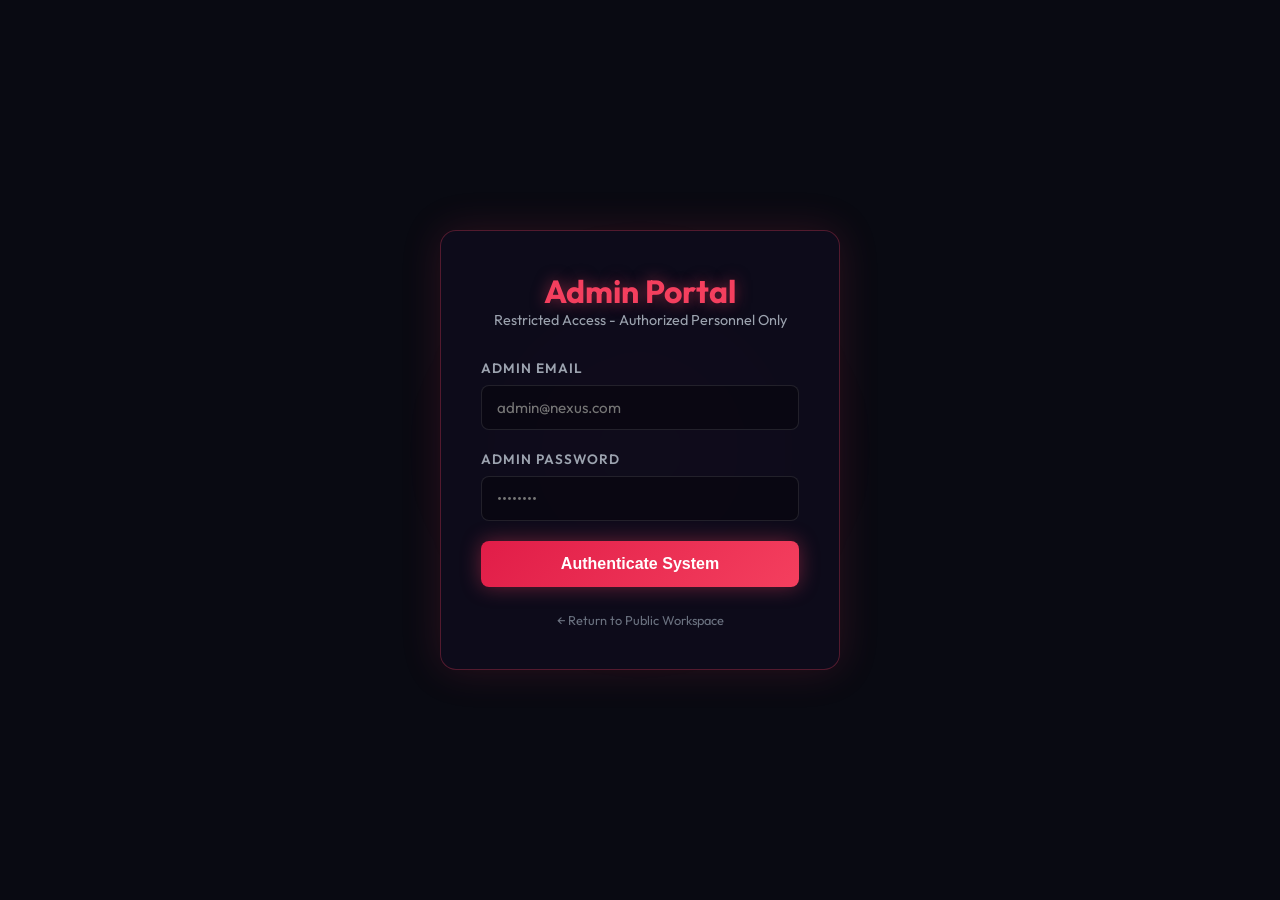
<file: backend/src/main/resources/static/admin-login.html>
<!DOCTYPE html>
<html lang="en">
<head>
  <meta charset="UTF-8">
  <meta name="viewport" content="width=device-width, initial-scale=1.0">
  <title>Nexus - Admin Security Portal</title>
  
  <link rel="preconnect" href="https://fonts.googleapis.com">
  <link rel="preconnect" href="https://fonts.gstatic.com" crossorigin>
  <link href="https://fonts.googleapis.com/css2?family=Outfit:wght@300;400;600;800&display=swap" rel="stylesheet">
  <link rel="stylesheet" href="index.css">
  
  <style>
    body {
      background: #090a12;
      display: flex;
      justify-content: center;
      align-items: center;
      height: 100vh;
      margin: 0;
      overflow: hidden;
    }
    .admin-login-card {
      width: 100%;
      max-width: 400px;
      padding: 40px;
      border-radius: 16px;
      text-align: center;
      background: rgba(15, 12, 29, 0.85);
      border: 1px solid rgba(244, 63, 94, 0.3);
      box-shadow: 0 0 40px rgba(244, 63, 94, 0.15);
      position: relative;
      z-index: 10;
    }
    .admin-login-card h2 {
      margin-top: 0;
      color: #f43f5e;
      font-size: 2rem;
      text-shadow: 0 0 15px rgba(244, 63, 94, 0.5);
    }
    .admin-login-card p {
      color: var(--text-secondary);
      font-size: 0.9rem;
      margin-bottom: 30px;
    }
    .form-group {
      text-align: left;
      margin-bottom: 20px;
    }
    .form-group label {
      display: block;
      margin-bottom: 8px;
      color: var(--text-secondary);
      font-size: 0.85rem;
      font-weight: 600;
      text-transform: uppercase;
      letter-spacing: 1px;
    }
    .form-group input {
      width: 100%;
      padding: 12px 15px;
      background: rgba(0, 0, 0, 0.3);
      border: 1px solid rgba(255, 255, 255, 0.1);
      border-radius: 8px;
      color: white;
      font-family: inherit;
      outline: none;
      transition: all 0.3s;
    }
    .form-group input:focus {
      border-color: #f43f5e;
      box-shadow: 0 0 10px rgba(244, 63, 94, 0.2);
    }
    .btn-admin {
      background: linear-gradient(135deg, #e11d48, #f43f5e);
      color: white;
      border: none;
      padding: 14px;
      width: 100%;
      border-radius: 8px;
      font-weight: 800;
      font-size: 1rem;
      cursor: pointer;
      box-shadow: 0 0 20px rgba(244, 63, 94, 0.4);
      transition: transform 0.2s, box-shadow 0.2s;
    }
    .btn-admin:hover {
      transform: translateY(-2px);
      box-shadow: 0 0 30px rgba(244, 63, 94, 0.6);
    }
    .error-msg {
      color: #f43f5e;
      background: rgba(244, 63, 94, 0.1);
      border: 1px solid rgba(244, 63, 94, 0.3);
      padding: 10px;
      border-radius: 6px;
      margin-bottom: 20px;
      font-size: 0.85rem;
      display: none;
    }
    .back-link {
      display: inline-block;
      margin-top: 25px;
      color: var(--text-muted);
      text-decoration: none;
      font-size: 0.8rem;
      transition: color 0.2s;
    }
    .back-link:hover {
      color: white;
    }
    
    /* Background effects */
    .bg-circle {
      position: absolute;
      width: 400px;
      height: 400px;
      background: radial-gradient(circle, rgba(244,63,94,0.1) 0%, transparent 70%);
      filter: blur(40px);
      z-index: 1;
    }
  </style>
</head>
<body>
  <div class="bg-circle"></div>

  <div class="admin-login-card glass">
    <h2>Admin Portal</h2>
    <p>Restricted Access - Authorized Personnel Only</p>
    
    <div id="error-box" class="error-msg"></div>

    <form id="admin-login-form">
      <div class="form-group">
        <label>Admin Email</label>
        <input type="email" id="email" required placeholder="admin@nexus.com">
      </div>
      <div class="form-group">
        <label>Admin Password</label>
        <input type="password" id="password" required placeholder="••••••••">
      </div>
      <button type="submit" class="btn-admin">Authenticate System</button>
    </form>
    
    <a href="index.html" class="back-link">← Return to Public Workspace</a>
  </div>

  <script type="module" src="js/components/admin-auth.js"></script>
</body>
</html>
</file>
<file: backend/src/main/resources/static/index.css>
/* Global Styles & Premium Aesthetic Theme - Nexus Full-Stack */

:root {
  --font-main: 'Outfit', -apple-system, BlinkMacSystemFont, 'Segoe UI', Roboto, sans-serif;
  --font-mono: 'JetBrains Mono', monospace;

  /* Premium Dark Theme Color Palette */
  --bg-deep: #06070a;
  --bg-surface: #0c0e14;
  --bg-card: rgba(15, 18, 28, 0.7);
  --bg-card-hover: rgba(25, 30, 48, 0.8);
  --border-light: rgba(255, 255, 255, 0.07);
  --border-glow: rgba(139, 92, 246, 0.15);

  --color-primary: #8b5cf6; /* Neon Violet */
  --color-primary-glow: rgba(139, 92, 246, 0.4);
  --color-secondary: #06b6d4; /* Neon Cyan */
  --color-secondary-glow: rgba(6, 182, 212, 0.4);
  --color-accent: #f43f5e; /* Rose */
  --color-success: #10b981; /* Emerald Green */
  --color-warning: #f59e0b; /* Amber */

  --text-primary: #f3f4f6;
  --text-secondary: #9ca3af;
  --text-muted: #6b7280;

  --transition-fast: 0.2s cubic-bezier(0.4, 0, 0.2, 1);
  --transition-smooth: 0.4s cubic-bezier(0.4, 0, 0.2, 1);
  --transition-elastic: 0.5s cubic-bezier(0.175, 0.885, 0.32, 1.275);
}

/* Reset & Base Elements */
* {
  margin: 0;
  padding: 0;
  box-sizing: border-box;
  scrollbar-width: thin;
  scrollbar-color: rgba(255, 255, 255, 0.1) transparent;
}

body {
  font-family: var(--font-main);
  background-color: var(--bg-deep);
  color: var(--text-primary);
  min-height: 100vh;
  overflow-x: hidden;
  position: relative;
}

/* Custom Scrollbar */
::-webkit-scrollbar {
  width: 6px;
  height: 6px;
}
::-webkit-scrollbar-track {
  background: transparent;
}
::-webkit-scrollbar-thumb {
  background: rgba(255, 255, 255, 0.15);
  border-radius: 99px;
}
::-webkit-scrollbar-thumb:hover {
  background: var(--color-primary);
}

/* Background Ambient Glows */
.bg-glow {
  position: fixed;
  border-radius: 50%;
  filter: blur(120px);
  z-index: -1;
  pointer-events: none;
  opacity: 0.4;
  mix-blend-mode: screen;
}
.bg-glow-1 {
  width: 500px;
  height: 500px;
  background: radial-gradient(circle, var(--color-primary-glow) 0%, transparent 70%);
  top: -100px;
  right: -50px;
}
.bg-glow-2 {
  width: 600px;
  height: 600px;
  background: radial-gradient(circle, var(--color-secondary-glow) 0%, transparent 70%);
  bottom: -150px;
  left: -100px;
}
.bg-glow-3 {
  width: 400px;
  height: 400px;
  background: radial-gradient(circle, rgba(244, 63, 94, 0.15) 0%, transparent 70%);
  top: 40%;
  left: 35%;
}

/* Glassmorphism Styles */
.glass {
  background: linear-gradient(135deg, rgba(15, 18, 28, 0.75), rgba(25, 20, 42, 0.55));
  backdrop-filter: blur(20px);
  -webkit-backdrop-filter: blur(20px);
  border: 1px solid rgba(255, 255, 255, 0.09);
  box-shadow: 0 8px 32px 0 rgba(0, 0, 0, 0.3);
}

.glass-panel {
  background: linear-gradient(135deg, rgba(10, 12, 20, 0.88), rgba(20, 15, 32, 0.78));
  backdrop-filter: blur(28px);
  -webkit-backdrop-filter: blur(28px);
  border: 1px solid rgba(255, 255, 255, 0.12);
  box-shadow: 0 25px 60px rgba(0, 0, 0, 0.5), inset 0 1px 0 rgba(255, 255, 255, 0.1);
}

.border-glow {
  box-shadow: 0 0 22px rgba(139, 92, 246, 0.06);
  border: 1px solid var(--border-glow);
}

.border-glow:hover {
  box-shadow: 0 0 35px rgba(139, 92, 246, 0.2), 0 0 15px rgba(6, 182, 212, 0.1);
  border-color: rgba(139, 92, 246, 0.4);
  transform: translateY(-2px);
}

/* Utility Helpers */
.hidden { display: none !important; }
.disabled { opacity: 0.5; pointer-events: none; }
.btn-block { display: block; width: 100%; }

/* App Container Layout */
.app-container {
  display: flex;
  flex-direction: column;
  min-height: 100vh;
}

.app-header {
  height: 70px;
  padding: 0 2rem;
  display: flex;
  align-items: center;
  justify-content: space-between;
  position: sticky;
  top: 0;
  z-index: 100;
  border-bottom: 1px solid var(--border-light);
}

.header-logo {
  display: flex;
  align-items: center;
  gap: 0.5rem;
}

.logo-icon {
  font-size: 1.5rem;
  background: linear-gradient(135deg, var(--color-primary), var(--color-secondary));
  -webkit-background-clip: text;
  -webkit-text-fill-color: transparent;
  animation: logo-rotate 10s linear infinite;
}

@keyframes logo-rotate {
  0% { transform: rotate(0deg); }
  100% { transform: rotate(360deg); }
}

.header-logo h1 {
  font-size: 1.4rem;
  font-weight: 800;
  letter-spacing: -0.5px;
  background: linear-gradient(to right, #ffffff, #c084fc);
  -webkit-background-clip: text;
  -webkit-text-fill-color: transparent;
}

.badge {
  font-size: 0.7rem;
  padding: 0.15rem 0.5rem;
  border-radius: 99px;
  font-weight: 600;
  text-transform: uppercase;
}

.badge-beta {
  background: rgba(6, 182, 212, 0.15);
  color: var(--color-secondary);
  border: 1px solid rgba(6, 182, 212, 0.3);
}

/* Header User Panel */
.header-user-panel {
  display: flex;
  align-items: center;
  gap: 1rem;
}

.user-stats-pill {
  display: flex;
  align-items: center;
  gap: 0.3rem;
  background: rgba(255, 255, 255, 0.05);
  padding: 0.35rem 0.75rem;
  border-radius: 99px;
  border: 1px solid var(--border-light);
  font-size: 0.85rem;
}

.xp-label { color: var(--text-secondary); font-weight: 500; }
.xp-val { color: var(--color-secondary); font-weight: 700; }
.level-badge {
  background: var(--color-primary);
  color: #fff;
  padding: 0.05rem 0.4rem;
  border-radius: 4px;
  font-size: 0.7rem;
  font-weight: 700;
  margin-left: 0.3rem;
}

.user-avatar-small {
  width: 32px;
  height: 32px;
  border-radius: 50%;
  background: rgba(255, 255, 255, 0.07);
  display: flex;
  align-items: center;
  justify-content: center;
  font-size: 1.1rem;
  border: 1px solid rgba(255, 255, 255, 0.2);
}

.user-info-text {
  display: flex;
  flex-direction: column;
  line-height: 1.2;
}

.user-name { font-weight: 600; font-size: 0.9rem; }
.user-status { font-size: 0.75rem; color: var(--text-secondary); }

/* Buttons */
.btn {
  font-family: var(--font-main);
  font-weight: 600;
  font-size: 0.9rem;
  padding: 0.6rem 1.2rem;
  border-radius: 8px;
  border: none;
  cursor: pointer;
  display: inline-flex;
  align-items: center;
  justify-content: center;
  gap: 0.5rem;
  transition: all var(--transition-fast);
}

.btn-primary {
  background: linear-gradient(135deg, var(--color-primary), #7c3aed);
  color: #ffffff;
  box-shadow: 0 4px 15px rgba(139, 92, 246, 0.3);
}

.btn-primary:hover {
  transform: translateY(-2px);
  box-shadow: 0 6px 20px rgba(139, 92, 246, 0.5);
}

.btn-secondary {
  background: rgba(255, 255, 255, 0.05);
  color: var(--text-primary);
  border: 1px solid var(--border-light);
}

.btn-secondary:hover {
  background: rgba(255, 255, 255, 0.1);
  border-color: rgba(255, 255, 255, 0.2);
}

.btn-accent {
  background: linear-gradient(135deg, var(--color-secondary), #0891b2);
  color: #ffffff;
  box-shadow: 0 4px 12px rgba(6, 182, 212, 0.25);
}

.btn-accent:hover {
  transform: translateY(-2px);
  box-shadow: 0 6px 18px rgba(6, 182, 212, 0.4);
}

.btn-icon { padding: 0.5rem; border-radius: 8px; width: 36px; height: 36px; }
.btn-icon-label { padding: 0.45rem 0.9rem; font-size: 0.8rem; }
.btn-large { padding: 0.8rem 1.8rem; font-size: 1rem; }
.btn-small { padding: 0.4rem 0.8rem; font-size: 0.75rem; }

/* Form Elements */
.form-group { margin-bottom: 1.25rem; }
.form-group label {
  display: block;
  font-size: 0.85rem;
  font-weight: 500;
  color: var(--text-secondary);
  margin-bottom: 0.4rem;
}

input[type="text"],
input[type="email"],
input[type="password"],
input[type="number"],
select,
textarea {
  width: 100%;
  font-family: var(--font-main);
  background: rgba(255, 255, 255, 0.04);
  border: 1px solid var(--border-light);
  border-radius: 8px;
  padding: 0.65rem 0.9rem;
  color: var(--text-primary);
  font-size: 0.95rem;
  transition: all var(--transition-fast);
}

input:focus, select:focus, textarea:focus {
  outline: none;
  background: rgba(255, 255, 255, 0.08);
  border-color: var(--color-primary);
  box-shadow: 0 0 10px rgba(139, 92, 246, 0.2);
}

.app-main {
  flex: 1;
  padding: 2rem;
  display: flex;
  justify-content: center;
  align-items: flex-start;
  max-width: 1400px;
  width: 100%;
  margin: 0 auto;
}

.screen {
  width: 100%;
  animation: fadeIn 0.4s cubic-bezier(0.4, 0, 0.2, 1);
}

@keyframes fadeIn {
  from { opacity: 0; transform: translateY(10px); }
  to { opacity: 1; transform: translateY(0); }
}

/* 1. AUTHENTICATION SCREEN */
.auth-screen {
  max-width: 480px;
  margin: 4rem auto;
  border-radius: 16px;
  padding: 2.5rem;
}

.auth-header { text-align: center; margin-bottom: 2rem; }
.auth-header h2 {
  font-size: 1.8rem;
  font-weight: 800;
  margin-bottom: 0.5rem;
  background: linear-gradient(to right, #fff, #c084fc);
  -webkit-background-clip: text;
  -webkit-text-fill-color: transparent;
}
.auth-header p { color: var(--text-secondary); font-size: 0.9rem; }

.auth-tabs {
  display: flex;
  background: rgba(255, 255, 255, 0.03);
  border: 1px solid var(--border-light);
  padding: 0.25rem;
  border-radius: 8px;
  margin-bottom: 2rem;
}

.auth-tab-btn {
  flex: 1;
  background: transparent;
  border: none;
  color: var(--text-secondary);
  padding: 0.5rem;
  font-family: var(--font-main);
  font-weight: 600;
  font-size: 0.9rem;
  border-radius: 6px;
  cursor: pointer;
  transition: all var(--transition-fast);
}

.auth-tab-btn.active {
  background: rgba(255, 255, 255, 0.08);
  color: #fff;
  box-shadow: 0 2px 6px rgba(0, 0, 0, 0.2);
}

.auth-form { display: none; }
.auth-form.active { display: block; }

.avatar-selector {
  display: grid;
  grid-template-columns: repeat(4, 1fr);
  gap: 0.5rem;
  margin-top: 0.5rem;
}

.avatar-selector input[type="radio"] { display: none; }
.avatar-selector label {
  background: rgba(255, 255, 255, 0.04);
  border: 1px solid var(--border-light);
  border-radius: 8px;
  height: 48px;
  display: flex;
  align-items: center;
  justify-content: center;
  font-size: 1.5rem;
  cursor: pointer;
  transition: all var(--transition-fast);
}

.avatar-selector input[type="radio"]:checked + label {
  background: rgba(139, 92, 246, 0.15);
  border-color: var(--color-primary);
  transform: scale(1.05);
  box-shadow: 0 0 10px rgba(139, 92, 246, 0.3);
}

.error-msg {
  color: var(--color-accent);
  background: rgba(244, 63, 94, 0.1);
  border: 1px solid rgba(244, 63, 94, 0.2);
  padding: 0.5rem 0.8rem;
  border-radius: 6px;
  font-size: 0.85rem;
  margin-bottom: 1.25rem;
  animation: shake 0.3s ease-in-out;
}

@keyframes shake {
  0%, 100% { transform: translateX(0); }
  25% { transform: translateX(-5px); }
  75% { transform: translateX(5px); }
}

/* 2. LOBBY & DASHBOARD SCREEN */
.lobby-screen {
  max-width: 1300px;
  width: 100%;
}

.lobby-grid {
  display: grid;
  grid-template-columns: 1.4fr 1fr;
  gap: 2rem;
}

.lobby-left { display: flex; flex-direction: column; gap: 2rem; }

.welcome-card {
  padding: 1.8rem;
  border-radius: 16px;
  display: flex;
  align-items: center;
  justify-content: space-between;
}

.welcome-text h2 { font-size: 1.8rem; font-weight: 800; margin-bottom: 0.3rem; }
.welcome-text p { color: var(--text-secondary); }

.rank-badge-container { text-align: right; }
.rank-badge {
  background: linear-gradient(135deg, var(--color-primary), var(--color-secondary));
  color: #fff;
  padding: 0.4rem 1rem;
  border-radius: 99px;
  font-size: 0.8rem;
  font-weight: 700;
  text-transform: uppercase;
  letter-spacing: 0.5px;
  box-shadow: 0 4px 10px rgba(6, 182, 212, 0.2);
}

.stats-overview-row {
  display: grid;
  grid-template-columns: repeat(3, 1fr);
  gap: 1rem;
}

.stat-card {
  padding: 1.2rem;
  border-radius: 12px;
  display: flex;
  align-items: center;
  gap: 1rem;
}

.stat-icon {
  width: 42px;
  height: 42px;
  border-radius: 10px;
  background: rgba(255, 255, 255, 0.05);
  display: flex;
  align-items: center;
  justify-content: center;
  font-size: 1.3rem;
}

.focus-color { color: var(--color-primary); }
.chat-color { color: var(--color-secondary); }
.rank-color { color: var(--color-warning); }

.stat-details h3 {
  font-size: 0.75rem;
  text-transform: uppercase;
  color: var(--text-secondary);
  font-weight: 600;
}
.stat-details p { font-size: 1.5rem; font-weight: 800; }

.analytics-card, .badges-card { padding: 1.5rem; border-radius: 16px; }
.card-header { margin-bottom: 1.5rem; }
.card-header h3 { font-size: 1.1rem; font-weight: 700; }
.card-subtitle { font-size: 0.8rem; color: var(--text-secondary); }

.chart-container {
  height: 200px;
  display: flex;
  align-items: flex-end;
  justify-content: center;
  width: 100%;
}

/* Badges Card Glass Container Styling */
.badges-card.glass {
  background: rgba(12, 10, 24, 0.45);
  border: 1px solid rgba(139, 92, 246, 0.25);
  box-shadow: 0 8px 32px 0 rgba(0, 0, 0, 0.45), 
              0 0 25px rgba(139, 92, 246, 0.08);
  position: relative;
  overflow: hidden;
  backdrop-filter: blur(12px);
  transition: all var(--transition-smooth);
}

.badges-card.glass::before {
  content: '';
  position: absolute;
  top: 0; left: 0; right: 0; bottom: 0;
  border-radius: 16px;
  padding: 1.5px;
  background: linear-gradient(135deg, rgba(139, 92, 246, 0.4), rgba(6, 182, 212, 0.1), transparent 50%, rgba(6, 182, 212, 0.1), rgba(139, 92, 246, 0.3));
  -webkit-mask: linear-gradient(#fff 0 0) content-box, linear-gradient(#fff 0 0);
  -webkit-mask-composite: xor;
  mask-composite: exclude;
  pointer-events: none;
}

.badges-grid {
  display: grid;
  grid-template-columns: repeat(auto-fill, minmax(200px, 1fr));
  gap: 1.5rem;
}

.badge-card-container {
  perspective: 1000px;
  height: 200px;
  width: 100%;
}

.badge-card-inner {
  position: relative;
  width: 100%;
  height: 100%;
  text-align: center;
  transition: transform 0.8s cubic-bezier(0.34, 1.56, 0.64, 1);
  transform-style: preserve-3d;
  cursor: pointer;
}

.badge-card-container.unlocked:hover .badge-card-inner {
  transform: rotateY(180deg);
}

.badge-card-front, .badge-card-back {
  position: absolute;
  width: 100%;
  height: 100%;
  -webkit-backface-visibility: hidden;
  backface-visibility: hidden;
  border-radius: 16px;
  padding: 1.25rem;
  display: flex;
  flex-direction: column;
  align-items: center;
  justify-content: center;
  border: 1px solid var(--border-light);
  transition: border-color var(--transition-smooth), box-shadow var(--transition-smooth), filter var(--transition-smooth);
}

/* Front Face Default (Locked) */
.badge-card-container.locked .badge-card-front {
  background: radial-gradient(circle at 50% 50%, rgba(24, 10, 15, 0.85), rgba(12, 6, 10, 0.9));
  border: 1px solid rgba(244, 63, 94, 0.25);
  box-shadow: 0 0 12px rgba(244, 63, 94, 0.08), inset 0 0 10px rgba(244, 63, 94, 0.05);
}

/* Front Face (Unlocked) */
.badge-card-container.unlocked .badge-card-front {
  background: radial-gradient(circle at 50% 50%, rgba(16, 24, 48, 0.85), rgba(10, 12, 28, 0.9));
  border: 1px solid var(--color-secondary);
  box-shadow: 0 0 15px var(--color-secondary-glow), inset 0 0 12px var(--color-secondary-glow);
  animation: neon-card-pulse 3s infinite alternate;
}

/* Back Face Default (Locked) */
.badge-card-container.locked .badge-card-back {
  background: radial-gradient(circle at 50% 50%, rgba(28, 12, 18, 0.96), rgba(14, 6, 9, 0.98));
  border-color: rgba(244, 63, 94, 0.25);
  box-shadow: 0 0 12px rgba(244, 63, 94, 0.08), inset 0 0 10px rgba(244, 63, 94, 0.05);
}

/* Back Face (Unlocked) */
.badge-card-container.unlocked .badge-card-back {
  background: radial-gradient(circle at 50% 50%, rgba(32, 18, 58, 0.95), rgba(14, 9, 28, 0.98));
  border: 1px solid var(--color-primary);
  box-shadow: 0 0 20px var(--color-primary-glow), inset 0 0 15px var(--color-primary-glow);
  animation: neon-card-pulse-alt 3s infinite alternate;
}

@keyframes neon-card-pulse {
  0% {
    border-color: rgba(6, 182, 212, 0.4);
    box-shadow: 0 0 12px rgba(6, 182, 212, 0.2), inset 0 0 10px rgba(6, 182, 212, 0.1);
  }
  100% {
    border-color: rgba(139, 92, 246, 0.75);
    box-shadow: 0 0 25px rgba(139, 92, 246, 0.35), inset 0 0 18px rgba(139, 92, 246, 0.2);
  }
}

@keyframes neon-card-pulse-alt {
  0% {
    border-color: rgba(139, 92, 246, 0.4);
    box-shadow: 0 0 12px rgba(139, 92, 246, 0.2), inset 0 0 10px rgba(139, 92, 246, 0.1);
  }
  100% {
    border-color: rgba(6, 182, 212, 0.75);
    box-shadow: 0 0 25px rgba(6, 182, 212, 0.35), inset 0 0 18px rgba(6, 182, 212, 0.2);
  }
}

/* Locked Card Wrapper Styling */
.badge-card-container.locked {
  opacity: 0.7;
  transition: opacity var(--transition-smooth);
}

.badge-card-container.locked:hover {
  opacity: 1;
}

/* Flat Card Default (Locked) */
.badge-card-flat {
  width: 100%;
  height: 100%;
  border-radius: 16px;
  padding: 1.25rem;
  display: flex;
  flex-direction: column;
  align-items: center;
  justify-content: space-between;
  background: radial-gradient(circle at 50% 50%, rgba(24, 10, 15, 0.85), rgba(12, 6, 10, 0.9));
  border: 1px solid rgba(244, 63, 94, 0.25);
  box-shadow: 0 0 12px rgba(244, 63, 94, 0.08), inset 0 0 10px rgba(244, 63, 94, 0.05);
  transition: all var(--transition-smooth);
}

/* Flat Card Unlocked */
.badge-card-container.unlocked .badge-card-flat {
  background: radial-gradient(circle at 50% 50%, rgba(32, 18, 58, 0.85), rgba(14, 9, 28, 0.9));
  border: 1px solid var(--color-primary);
  box-shadow: 0 0 15px var(--color-primary-glow), inset 0 0 10px var(--color-primary-glow);
  cursor: pointer;
}

.badge-card-container.locked:hover .badge-card-flat {
  border-color: rgba(244, 63, 94, 0.6);
  box-shadow: 0 0 20px rgba(244, 63, 94, 0.25), inset 0 0 15px rgba(244, 63, 94, 0.15);
  transform: translateY(-2px);
}

.badge-card-container.unlocked:hover .badge-card-flat {
  border-color: var(--color-secondary);
  box-shadow: 0 0 25px var(--color-secondary-glow), inset 0 0 15px var(--color-secondary-glow);
  transform: translateY(-4px) scale(1.02);
  filter: brightness(1.15) contrast(1.05);
}

.badge-title-flat {
  font-size: 0.9rem;
  font-weight: 800;
  color: rgba(255, 255, 255, 0.9);
  margin: 0.4rem 0 0.1rem 0;
  text-transform: uppercase;
  letter-spacing: 0.5px;
  width: 100%;
  text-align: center;
}

.badge-desc-flat {
  font-size: 0.72rem;
  color: var(--text-secondary);
  line-height: 1.3;
  margin: 0.2rem 0;
  flex-grow: 1;
  display: flex;
  align-items: center;
  justify-content: center;
  text-align: center;
}

.badge-divider-flat {
  width: 100%;
  height: 1px;
  background: linear-gradient(90deg, transparent, rgba(255, 255, 255, 0.1), transparent);
  margin: 0.3rem 0;
}

.badge-criteria-flat {
  font-size: 0.65rem;
  font-weight: 700;
  text-transform: uppercase;
  letter-spacing: 0.5px;
  color: var(--color-accent);
  opacity: 0.8;
  text-align: center;
}

.badge-criteria-flat.unlocked-text {
  color: var(--color-success);
  text-shadow: 0 0 5px rgba(16, 185, 129, 0.3);
  opacity: 1;
}

/* Hover effects */
.badge-card-container:hover .badge-card-front,
.badge-card-container:hover .badge-card-back {
  filter: brightness(1.15) contrast(1.05);
}

/* Neon Circle on Front Side (Centered, no bottom margin) */
.badge-neon-circle {
  width: 80px;
  height: 80px;
  border-radius: 50%;
  background: rgba(255, 255, 255, 0.02);
  border: 2px solid var(--color-primary);
  box-shadow: 0 0 15px var(--color-primary-glow), inset 0 0 10px var(--color-primary-glow);
  display: flex;
  align-items: center;
  justify-content: center;
  margin: 0;
  transition: all var(--transition-smooth);
  position: relative;
}

/* Lock icon overlay for locked badges */
.badge-lock-overlay {
  position: absolute;
  bottom: -6px;
  right: -6px;
  font-size: 1.15rem;
  background: #110e1a;
  border: 1.5px solid rgba(244, 63, 94, 0.65);
  border-radius: 50%;
  width: 28px;
  height: 28px;
  display: flex;
  align-items: center;
  justify-content: center;
  box-shadow: 0 0 10px rgba(244, 63, 94, 0.35);
  transition: all var(--transition-smooth);
  z-index: 10;
}

.badge-card-container.locked:hover .badge-lock-overlay {
  transform: scale(1.1) rotate(-10deg);
  border-color: rgba(244, 63, 94, 0.95);
  box-shadow: 0 0 15px rgba(244, 63, 94, 0.6);
}

.badge-card-container.unlocked .badge-neon-circle {
  border-color: var(--color-secondary);
  box-shadow: 0 0 20px var(--color-secondary-glow), inset 0 0 12px var(--color-secondary-glow);
}

.badge-card-container.locked .badge-neon-circle {
  border-color: rgba(244, 63, 94, 0.45);
  box-shadow: 0 0 15px rgba(244, 63, 94, 0.2), inset 0 0 10px rgba(244, 63, 94, 0.1);
  background: rgba(0, 0, 0, 0.4);
}

.badge-icon-3d {
  font-size: 2.8rem;
  transition: transform var(--transition-smooth);
}

.badge-card-container:hover .badge-neon-circle {
  transform: scale(1.08);
  border-color: #fff;
  box-shadow: 0 0 25px rgba(255, 255, 255, 0.4), inset 0 0 15px rgba(255, 255, 255, 0.2);
}

.badge-card-container.locked:hover .badge-neon-circle {
  border-color: rgba(244, 63, 94, 0.85);
  box-shadow: 0 0 25px rgba(244, 63, 94, 0.4), inset 0 0 15px rgba(244, 63, 94, 0.25);
}

.badge-card-container:hover .badge-icon-3d {
  transform: scale(1.18) rotate(8deg);
}

/* Back Card Typography */
.badge-title-back {
  font-size: 0.95rem;
  font-weight: 800;
  color: #ffffff;
  margin: 0;
  border-bottom: 1px solid rgba(255, 255, 255, 0.08);
  width: 100%;
  padding-bottom: 0.4rem;
  text-transform: uppercase;
  letter-spacing: 0.5px;
}

.badge-desc-back {
  font-size: 0.78rem;
  color: var(--text-secondary);
  line-height: 1.45;
  margin: 0.5rem 0;
  flex-grow: 1;
  display: flex;
  align-items: center;
  justify-content: center;
  text-align: center;
}

.badge-divider {
  width: 100%;
  height: 1px;
  background: linear-gradient(90deg, transparent, rgba(139, 92, 246, 0.3), transparent);
  margin: 0.4rem 0;
}

.badge-criteria-back {
  font-size: 0.65rem;
  font-weight: 700;
  text-transform: uppercase;
  letter-spacing: 0.5px;
  color: var(--color-accent);
}

.badge-card-container.unlocked .badge-criteria-back {
  color: var(--color-success);
  text-shadow: 0 0 5px rgba(16, 185, 129, 0.3);
}

/* Rooms List */
.lobby-right { display: flex; flex-direction: column; gap: 1.5rem; }
.rooms-header-row { display: flex; align-items: center; justify-content: space-between; }
.rooms-header-row h2 { font-size: 1.4rem; font-weight: 800; }

.rooms-container {
  display: flex;
  flex-direction: column;
  gap: 1rem;
  max-height: 600px;
  overflow-y: auto;
  padding-right: 0.5rem;
}

.room-card {
  padding: 1.25rem;
  border-radius: 12px;
  transition: all var(--transition-fast);
  display: flex;
  flex-direction: column;
  gap: 0.75rem;
  cursor: pointer;
}

.room-card:hover {
  transform: translateY(-2px);
  background: var(--bg-card-hover);
}

.room-card-top { display: flex; align-items: flex-start; justify-content: space-between; }
.room-title-block h3 { font-size: 1rem; font-weight: 700; margin-bottom: 0.15rem; }
.room-desc { font-size: 0.8rem; color: var(--text-secondary); }

.room-category-pill {
  background: rgba(139, 92, 246, 0.1);
  color: var(--color-primary);
  border: 1px solid rgba(139, 92, 246, 0.2);
  padding: 0.1rem 0.4rem;
  border-radius: 4px;
  font-size: 0.7rem;
  font-weight: 600;
  text-transform: uppercase;
}

.room-card-bottom {
  display: flex;
  align-items: center;
  justify-content: space-between;
  border-top: 1px solid rgba(255,255,255,0.03);
  padding-top: 0.6rem;
  font-size: 0.8rem;
  color: var(--text-secondary);
}

.room-participants-list { display: flex; align-items: center; gap: 0.3rem; }
.member-avatar-indicator {
  width: 22px;
  height: 22px;
  border-radius: 50%;
  background: rgba(255, 255, 255, 0.08);
  font-size: 0.75rem;
  display: flex;
  align-items: center;
  justify-content: center;
  border: 1px solid rgba(255,255,255,0.1);
}

/* Modals */
.modal-overlay {
  position: fixed;
  top: 0;
  left: 0;
  width: 100%;
  height: 100%;
  background: rgba(0, 0, 0, 0.6);
  backdrop-filter: blur(8px);
  display: flex;
  align-items: center;
  justify-content: center;
  z-index: 1000;
  animation: fadeIn 0.2s ease-out;
}

.modal-card {
  width: 100%;
  max-width: 480px;
  border-radius: 16px;
  padding: 2rem;
  position: relative;
  box-shadow: 0 20px 40px rgba(0, 0, 0, 0.5);
  animation: zoomIn 0.3s cubic-bezier(0.175, 0.885, 0.32, 1.275);
}

@keyframes zoomIn {
  from { transform: scale(0.9); opacity: 0; }
  to { transform: scale(1); opacity: 1; }
}

.modal-header { display: flex; align-items: center; justify-content: space-between; margin-bottom: 1.5rem; }
.btn-close { background: transparent; border: none; color: var(--text-secondary); font-size: 1.8rem; cursor: pointer; line-height: 1; }
.btn-close:hover { color: #fff; }

/* 3. STUDY ROOM SCREEN */
.room-screen { max-width: 1300px; width: 100%; }

.room-top-bar {
  padding: 1rem 1.5rem;
  border-radius: 16px;
  display: flex;
  align-items: center;
  justify-content: space-between;
  margin-bottom: 1.5rem;
}

.room-title-info { display: flex; align-items: center; gap: 1.25rem; }
.room-text { display: flex; flex-direction: column; gap: 0.2rem; }
.room-text h2 { font-size: 1.3rem; font-weight: 800; line-height: 1; }

.room-actions { display: flex; align-items: center; gap: 0.75rem; }

.room-grid {
  display: grid;
  grid-template-columns: 280px 1fr 340px;
  gap: 1.5rem;
  transition: all var(--transition-smooth);
}

.room-column-left {
  display: flex;
  flex-direction: column;
  gap: 1.5rem;
  width: 280px;
  flex-shrink: 0;
  animation: fadeIn 0.4s ease-out;
}

.room-column-center {
  display: flex;
  flex-direction: column;
  gap: 1.5rem;
  min-width: 0;
  flex: 1;
  animation: fadeIn 0.4s ease-out;
}

/* Distraction Free Mode hides left and right columns, displaying center tab full width */
#room-workspace-grid.distraction-free {
  grid-template-columns: 1fr;
}
#room-workspace-grid.distraction-free .room-column-left {
  display: none !important;
}
#room-workspace-grid.distraction-free #room-sidebar-panels {
  display: none !important;
}

/* Timer */
.timer-card {
  padding: 2rem;
  border-radius: 16px;
  display: flex;
  flex-direction: column;
  align-items: center;
  text-align: center;
  position: relative;
}

.timer-modes {
  display: flex;
  background: rgba(255,255,255,0.03);
  padding: 0.2rem;
  border-radius: 8px;
  border: 1px solid var(--border-light);
  margin-bottom: 1.5rem;
}

.timer-mode-btn {
  font-family: var(--font-main);
  background: transparent;
  border: none;
  color: var(--text-secondary);
  font-weight: 600;
  font-size: 0.8rem;
  padding: 0.4rem 1rem;
  border-radius: 6px;
  cursor: pointer;
  transition: all var(--transition-fast);
}
.timer-mode-btn.active { background: rgba(255, 255, 255, 0.08); color: #fff; }

.timer-display-container { position: relative; width: 180px; height: 180px; margin: 0.5rem auto 1rem auto; }
.timer-progress-svg { transform: rotate(-90deg); }
.timer-circle-bg { fill: none; stroke: rgba(255, 255, 255, 0.03); stroke-width: 6; }
.timer-circle-progress {
  fill: none;
  stroke: var(--color-primary);
  stroke-width: 6;
  stroke-linecap: round;
  transition: stroke-dashoffset 1s linear, stroke 0.3s ease;
}

.timer-text-container {
  position: absolute;
  top: 0;
  left: 0;
  width: 100%;
  height: 100%;
  display: flex;
  flex-direction: column;
  align-items: center;
  justify-content: center;
}
.timer-time { font-family: var(--font-mono); font-size: 2.2rem; font-weight: 700; letter-spacing: -1px; }
.timer-state-label { font-size: 0.65rem; color: var(--text-secondary); text-transform: uppercase; font-weight: 700; letter-spacing: 0.5px; }

.timer-controls { display: flex; align-items: center; gap: 1rem; margin-bottom: 1rem; }
.timer-sync-status { display: flex; align-items: center; gap: 0.4rem; font-size: 0.75rem; color: var(--text-secondary); }

.status-indicator { width: 8px; height: 8px; border-radius: 50%; }
.status-indicator.online { background: var(--color-success); box-shadow: 0 0 8px var(--color-success); }

/* Guided Breathing Break */
.breathing-card {
  padding: 2.5rem;
  border-radius: 16px;
  display: flex;
  flex-direction: column;
  align-items: center;
  text-align: center;
  gap: 1.5rem;
}
.breathing-card h3 { font-size: 1.5rem; font-weight: 800; }
.breathing-outer-ring {
  width: 180px;
  height: 180px;
  border: 1px dashed rgba(255,255,255,0.15);
  border-radius: 50%;
  display: flex;
  align-items: center;
  justify-content: center;
}
.breathing-bubble {
  width: 60px;
  height: 60px;
  border-radius: 50%;
  background: radial-gradient(circle, var(--color-secondary), var(--color-primary));
  box-shadow: 0 0 30px rgba(6, 182, 212, 0.4);
  transition: transform 4s ease-in-out;
}
.breathing-bubble.inhale { transform: scale(2.2); }
.breathing-bubble.hold { box-shadow: 0 0 45px rgba(139, 92, 246, 0.6); }
.breathing-bubble.exhale { transform: scale(1); }
.breathing-text { font-size: 1.25rem; font-weight: 700; color: var(--color-secondary); height: 30px; }

/* Workspace Tabs */
.workspace-tabs-bar { display: flex; padding: 0.3rem; border-radius: 12px; gap: 0.2rem; }
.workspace-tab {
  font-family: var(--font-main);
  background: transparent;
  border: none;
  color: var(--text-secondary);
  font-weight: 600;
  font-size: 0.85rem;
  padding: 0.6rem 1.2rem;
  border-radius: 8px;
  cursor: pointer;
  transition: all var(--transition-fast);
  flex: 1;
}
.workspace-tab.active { background: rgba(255, 255, 255, 0.06); color: #fff; }

.workspace-tab-contents { min-height: 380px; }
.tab-content { animation: fadeIn 0.3s ease-out; height: 100%; }

/* Canvas Whiteboard */
.whiteboard-container { display: flex; flex-direction: column; gap: 1rem; }
.canvas-controls {
  display: flex;
  align-items: center;
  justify-content: space-between;
  flex-wrap: wrap;
  gap: 1rem;
  background: rgba(255,255,255,0.02);
  padding: 0.75rem 1rem;
  border-radius: 10px;
  border: 1px solid var(--border-light);
}
.control-group { display: flex; align-items: center; gap: 0.75rem; }
.control-group label { font-size: 0.8rem; font-weight: 600; color: var(--text-secondary); }
.color-palette { display: flex; gap: 0.4rem; }
.color-btn { width: 20px; height: 20px; border-radius: 50%; border: 2px solid transparent; cursor: pointer; transition: transform var(--transition-fast); }
.color-btn.active { border-color: #fff; transform: scale(1.15); }
#brush-size { width: 100px; cursor: pointer; }
#brush-size-val { font-size: 0.8rem; font-family: var(--font-mono); color: var(--text-secondary); }
.canvas-wrapper {
  background: #08090e;
  border: 1px solid var(--border-light);
  border-radius: 12px;
  overflow: hidden;
  height: 350px;
  position: relative;
  cursor: crosshair;
}
#whiteboard-canvas { width: 100%; height: 100%; display: block; }

/* Flashcards */
.flashcards-layout { display: grid; grid-template-columns: 1fr 1.6fr; gap: 1.5rem; }
.flashcards-creator {
  display: flex;
  flex-direction: column;
  gap: 1rem;
  background: rgba(255,255,255,0.02);
  padding: 1.2rem;
  border-radius: 12px;
  border: 1px solid var(--border-light);
  height: max-content;
}
.flashcards-creator h4 { font-size: 0.95rem; font-weight: 700; }
.flashcards-creator form { display: flex; flex-direction: column; gap: 0.75rem; }
.flashcard-viewer { display: flex; flex-direction: column; gap: 1rem; align-items: center; }
.deck-controls { display: flex; align-items: center; justify-content: space-between; width: 100%; font-size: 0.85rem; color: var(--text-secondary); }
.deck-nav { display: flex; gap: 0.4rem; }

.card-3d-scene { width: 100%; height: 240px; perspective: 1000px; }
.card-3d { width: 100%; height: 100%; position: relative; transform-style: preserve-3d; transition: transform 0.6s cubic-bezier(0.4, 0, 0.2, 1); cursor: pointer; }
.card-3d.is-flipped { transform: rotateY(180deg); }
.card-3d-face {
  position: absolute;
  width: 100%;
  height: 100%;
  backface-visibility: hidden;
  border-radius: 16px;
  padding: 2rem;
  display: flex;
  flex-direction: column;
  align-items: center;
  justify-content: center;
  text-align: center;
  box-shadow: 0 10px 30px rgba(0, 0, 0, 0.3);
  border: 1px solid var(--border-light);
}
.card-3d-front { background: radial-gradient(circle at 10% 20%, rgba(20, 24, 40, 0.95) 0%, rgba(10, 12, 22, 0.95) 100%); color: #fff; }
.card-3d-front p { font-size: 1.25rem; font-weight: 600; }
.card-3d-back { background: radial-gradient(circle at 10% 20%, rgba(28, 20, 42, 0.95) 0%, rgba(13, 10, 22, 0.95) 100%); color: #fff; transform: rotateY(180deg); border-color: rgba(139, 92, 246, 0.25); }
.card-3d-back p { font-size: 1.25rem; font-weight: 600; color: var(--color-secondary); }
.card-hint { position: absolute; bottom: 1rem; font-size: 0.7rem; color: var(--text-muted); text-transform: uppercase; letter-spacing: 1px; }

/* Focus Sounds */
.soundscape-panel h4 { font-size: 1rem; font-weight: 700; margin-bottom: 0.3rem; }
.panel-desc { font-size: 0.8rem; color: var(--text-secondary); margin-bottom: 1.25rem; }
.sound-grid { display: flex; flex-direction: column; gap: 1rem; }
.sound-card { padding: 1rem 1.25rem; border-radius: 12px; display: flex; align-items: center; justify-content: space-between; gap: 2rem; }
.sound-info { display: flex; align-items: center; gap: 1rem; }
.sound-icon { font-size: 1.8rem; }
.sound-text h5 { font-size: 0.95rem; font-weight: 700; margin-bottom: 0.15rem; }
.sound-text p { font-size: 0.75rem; color: var(--text-secondary); }
.sound-controls { display: flex; align-items: center; gap: 1rem; }
.sound-vol { width: 80px; cursor: pointer; accent-color: var(--color-primary); }

/* Room Sidebars */
.room-sidebar { display: flex; flex-direction: column; gap: 1.5rem; }
.sidebar-widget { border-radius: 16px; padding: 1.25rem; display: flex; flex-direction: column; gap: 1rem; }
.widget-header { display: flex; align-items: center; justify-content: space-between; border-bottom: 1px solid rgba(255,255,255,0.03); padding-bottom: 0.5rem; }
.widget-header h3 { font-size: 0.9rem; text-transform: uppercase; letter-spacing: 0.5px; font-weight: 700; color: var(--text-secondary); }

.active-users-pill { display: flex; align-items: center; gap: 0.35rem; background: rgba(255,255,255,0.03); border: 1px solid var(--border-light); padding: 0.2rem 0.6rem; border-radius: 99px; font-size: 0.75rem; font-weight: 600; }
.online-indicator { width: 6px; height: 6px; background: var(--color-success); border-radius: 50%; box-shadow: 0 0 6px var(--color-success); }

/* Checklist */
.task-list { display: flex; flex-direction: column; gap: 0.6rem; max-height: 180px; overflow-y: auto; }
.task-item { display: flex; align-items: center; gap: 0.6rem; font-size: 0.85rem; padding: 0.4rem 0.5rem; background: rgba(255,255,255,0.02); border-radius: 6px; border: 1px solid transparent; transition: all var(--transition-fast); }
.task-item:hover { background: rgba(255,255,255,0.04); }
.task-checkbox { appearance: none; width: 16px; height: 16px; border: 1.5px solid var(--text-muted); border-radius: 4px; cursor: pointer; display: flex; align-items: center; justify-content: center; transition: all var(--transition-fast); }
.task-checkbox:checked { background: var(--color-secondary); border-color: var(--color-secondary); }
.task-checkbox:checked::after { content: "✓"; font-size: 0.65rem; color: #000; font-weight: 900; }
.task-item.completed { opacity: 0.5; }
.task-label { flex: 1; transition: text-decoration var(--transition-fast); }
.task-item.completed .task-label { text-decoration: line-through; }
.task-creator-name { font-size: 0.7rem; color: var(--text-muted); background: rgba(255,255,255,0.04); padding: 0.05rem 0.3rem; border-radius: 4px; }
.btn-task-delete { background: transparent; border: none; color: var(--text-muted); cursor: pointer; font-size: 0.9rem; }
.btn-task-delete:hover { color: var(--color-accent); }
.widget-form { display: flex; gap: 0.5rem; }

/* Chat Board */
.chat-widget { height: 380px; }
.chat-messages { flex: 1; overflow-y: auto; display: flex; flex-direction: column; gap: 0.75rem; padding-right: 0.25rem; }
.chat-msg { display: flex; flex-direction: column; gap: 0.15rem; max-width: 85%; animation: messageSlideIn 0.25s cubic-bezier(0.4, 0, 0.2, 1); }

@keyframes messageSlideIn {
  from { opacity: 0; transform: translateY(8px); }
  to { opacity: 1; transform: translateY(0); }
}

.chat-msg.self { align-self: flex-end; }
.chat-msg-meta { display: flex; align-items: center; gap: 0.4rem; font-size: 0.7rem; color: var(--text-secondary); }
.chat-msg-sender { font-weight: 700; }
.chat-msg.self .chat-msg-sender { color: var(--color-secondary); }

.chat-msg-bubble { background: rgba(255,255,255,0.04); border: 1px solid var(--border-light); padding: 0.55rem 0.8rem; border-radius: 0 12px 12px 12px; font-size: 0.85rem; line-height: 1.4; word-break: break-word; }
.chat-msg.self .chat-msg-bubble { background: rgba(139, 92, 246, 0.12); border-color: rgba(139, 92, 246, 0.25); border-radius: 12px 0 12px 12px; }

.chat-msg.system { align-self: center; max-width: 100%; }
.chat-msg.system .chat-msg-bubble { background: rgba(255, 255, 255, 0.02); border: none; font-size: 0.75rem; color: var(--text-secondary); font-style: italic; padding: 0.25rem 0.6rem; border-radius: 4px; }

.chat-msg.bot .chat-msg-sender { color: var(--color-warning); }
.chat-msg.bot .chat-msg-bubble { border-color: rgba(245, 158, 11, 0.25); background: rgba(245, 158, 11, 0.05); }

.chat-helper-tags { display: flex; gap: 0.35rem; overflow-x: auto; padding-bottom: 0.2rem; }
.btn-chat-helper {
  font-family: var(--font-main);
  background: rgba(255,255,255,0.03);
  border: 1px solid var(--border-light);
  color: var(--text-secondary);
  font-size: 0.7rem;
  font-weight: 600;
  padding: 0.25rem 0.5rem;
  border-radius: 4px;
  cursor: pointer;
  white-space: nowrap;
  transition: all var(--transition-fast);
}
.btn-chat-helper:hover { background: rgba(255,255,255,0.08); color: #fff; border-color: var(--color-primary); }

.members-list { display: flex; flex-direction: column; gap: 0.5rem; max-height: 120px; overflow-y: auto; }
.member-tag { display: flex; align-items: center; gap: 0.6rem; font-size: 0.8rem; }
.member-dot { width: 6px; height: 6px; background: var(--color-success); border-radius: 50%; }
.member-dot.idle { background: var(--color-warning); }

/* SVG Charts */
.svg-chart { width: 100%; height: 100%; }
.chart-bar { fill: url(#bar-gradient); rx: 4; transition: height var(--transition-smooth), y var(--transition-smooth); }
.chart-bar:hover { fill: var(--color-secondary); filter: drop-shadow(0 0 8px var(--color-secondary-glow)); }
.chart-axis-line { stroke: rgba(255,255,255,0.05); stroke-width: 1px; }
.chart-grid-line { stroke: rgba(255,255,255,0.02); stroke-width: 1px; }
.chart-text { font-family: var(--font-main); font-size: 10px; fill: var(--text-secondary); }

/* Boot Loader */
.boot-loader {
  position: fixed;
  top: 0;
  left: 0;
  width: 100%;
  height: 100%;
  background: var(--bg-deep);
  display: flex;
  flex-direction: column;
  align-items: center;
  justify-content: center;
  z-index: 9999;
  transition: opacity 0.5s ease;
}

.spinner-container { position: relative; width: 80px; height: 80px; margin-bottom: 2rem; }
.spinner-core {
  width: 100%;
  height: 100%;
  border: 3px solid transparent;
  border-top-color: var(--color-primary);
  border-bottom-color: var(--color-secondary);
  border-radius: 50%;
  animation: spinner-spin 1.5s cubic-bezier(0.53, 0.21, 0.29, 0.67) infinite;
}
.spinner-pulse {
  position: absolute;
  top: 15px;
  left: 15px;
  width: 50px;
  height: 50px;
  border-radius: 50%;
  background: var(--color-primary-glow);
  animation: spinner-pulse 1.5s ease-out infinite;
}

@keyframes spinner-spin { 0% { transform: rotate(0deg); } 100% { transform: rotate(360deg); } }
@keyframes spinner-pulse { 0%, 100% { transform: scale(0.6); opacity: 0.2; } 50% { transform: scale(1); opacity: 0.6; } }

.boot-loader h2 {
  font-size: 1.8rem;
  font-weight: 800;
  margin-bottom: 0.5rem;
  background: linear-gradient(135deg, #fff, #c084fc);
  -webkit-background-clip: text;
  -webkit-text-fill-color: transparent;
}
.boot-loader p { color: var(--text-secondary); font-size: 0.9rem; }

/* Responsive Viewports */
@media (max-width: 1024px) {
  .lobby-grid { grid-template-columns: 1fr; }
  .room-grid { grid-template-columns: 1fr; }
  .room-column-left { width: 100%; }
  .flashcards-layout { grid-template-columns: 1fr; }
  .landing-hero { grid-template-columns: 1fr !important; padding: 2rem !important; }
  .landing-contact-grid { grid-template-columns: 1fr !important; }
  .hero-content { align-items: center !important; text-align: center !important; }
  .hero-content h2 { font-size: 2.2rem !important; }
  .hero-actions { justify-content: center !important; width: 100%; }
}

@media (max-width: 768px) {
  .app-header { padding: 1rem 1.5rem; flex-wrap: wrap; height: auto; gap: 1rem; }
  .header-public-nav { width: 100%; justify-content: center; gap: 1rem !important; }
  .app-main { padding: 1.5rem; }
  .stats-overview-row { grid-template-columns: repeat(auto-fit, minmax(200px, 1fr)); }
  .canvas-controls { flex-direction: column; align-items: stretch; }
  .color-palette { justify-content: center; }
  .auth-screen {
    grid-template-columns: 1fr !important;
    min-height: auto !important;
    max-width: 480px !important;
    margin: 2rem auto !important;
  }
  .auth-visual-side {
    display: none !important;
  }
  .auth-form-side {
    padding: 1.5rem !important;
  }
}

@media (max-width: 600px) {
  .app-header { padding: 1rem; flex-direction: column; align-items: center; gap: 1rem; }
  #header-public-nav { display: none !important; } /* Hide links to save space */
  #header-user-panel { width: 100%; justify-content: space-between; margin-top: 0.5rem; }
  .user-info-text { display: none; }
  .app-main { padding: 1rem; }
  .welcome-card { flex-direction: column; align-items: flex-start; gap: 1rem; }
  .stats-overview-row { grid-template-columns: 1fr; }
  .room-top-bar { flex-direction: column; align-items: flex-start; gap: 1rem; }
  .room-actions { width: 100%; justify-content: space-between; flex-wrap: wrap; }
  .btn-large { padding: 0.6rem 1.2rem; font-size: 0.9rem; }
  .landing-hero h2 { font-size: 1.8rem !important; }
  .badges-grid { grid-template-columns: 1fr; }
  .flashcard-viewer { width: 100%; }
  .room-participants-list { display: none; }
  .backend-mode-card { flex-direction: column; align-items: stretch; text-align: center; gap: 1rem; }
  .mode-toggle-switch { align-items: center; }
}

/* 3D Background Canvas */
#bg-canvas-3d {
  position: fixed;
  top: 0;
  left: 0;
  width: 100vw;
  height: 100vh;
  z-index: -2;
  pointer-events: none;
  opacity: 0.65;
}

/* Synced Collaborative Notepad Layout */
.notepad-container {
  display: flex;
  flex-direction: column;
  gap: 1rem;
  height: 100%;
}

.notepad-header {
  display: flex;
  align-items: center;
  justify-content: space-between;
  background: rgba(255, 255, 255, 0.02);
  padding: 0.75rem 1.25rem;
  border-radius: 10px;
  border: 1px solid var(--border-light);
}
.notepad-header h4 { font-size: 0.95rem; font-weight: 700; }

#notepad-textarea {
  width: 100%;
  height: 350px;
  background: #08090e;
  border: 1px solid var(--border-light);
  border-radius: 12px;
  padding: 1.25rem;
  font-family: var(--font-mono);
  font-size: 0.9rem;
  line-height: 1.65;
  color: var(--text-primary);
  resize: none;
  box-shadow: inset 0 4px 12px rgba(0, 0, 0, 0.5);
  transition: border-color var(--transition-fast), box-shadow var(--transition-fast);
}

#notepad-textarea:focus {
  border-color: var(--color-primary);
  box-shadow: 0 0 15px rgba(139, 92, 246, 0.15), inset 0 4px 12px rgba(0, 0, 0, 0.5);
  outline: none;
}

/* Audio Frequency Visualizer Canvas */
.soundscape-visualizer-container {
  background: #08090e;
  border: 1px solid var(--border-light);
  border-radius: 10px;
  height: 70px;
  margin-bottom: 1.25rem;
  overflow: hidden;
  position: relative;
}
#soundscape-visualizer { width: 100%; height: 100%; display: block; }

/* Full-Stack Mode Card styling */
.backend-mode-card {
  padding: 1.25rem 1.8rem;
  border-radius: 16px;
  margin-bottom: 1.5rem;
  display: flex;
  align-items: center;
  justify-content: space-between;
  gap: 2rem;
}
.mode-info h4 { font-size: 1rem; font-weight: 700; margin-bottom: 0.15rem; }
.mode-info p { font-size: 0.8rem; color: var(--text-secondary); }
.mode-tag {
  font-size: 0.65rem;
  text-transform: uppercase;
  font-weight: 700;
  color: var(--color-secondary);
  background: rgba(6, 182, 212, 0.1);
  border: 1px solid rgba(6, 182, 212, 0.2);
  padding: 0.1rem 0.4rem;
  border-radius: 4px;
  margin-bottom: 0.3rem;
  display: inline-block;
}

/* Slider switch styles */
.mode-toggle-switch {
  display: flex;
  flex-direction: column;
  align-items: flex-end;
  gap: 0.4rem;
  min-width: 140px;
}
.switch-container { position: relative; display: inline-block; width: 48px; height: 24px; }
.switch-container input { opacity: 0; width: 0; height: 0; }
.switch-slider {
  position: absolute;
  cursor: pointer;
  top: 0;
  left: 0;
  right: 0;
  bottom: 0;
  background-color: rgba(255,255,255,0.06);
  border: 1px solid var(--border-light);
  transition: .3s;
  border-radius: 34px;
}
.switch-slider:before {
  position: absolute;
  content: "";
  height: 16px;
  width: 16px;
  left: 3px;
  bottom: 3px;
  background-color: var(--text-secondary);
  transition: .3s;
  border-radius: 50%;
}
.switch-container input:checked + .switch-slider {
  background-color: rgba(139, 92, 246, 0.2);
  border-color: var(--color-primary);
}
.switch-container input:checked + .switch-slider:before {
  transform: translateX(24px);
  background-color: var(--color-primary);
}
#mode-status-text { font-size: 0.75rem; font-weight: 600; }
.status-online { color: var(--color-success); }
.status-offline { color: var(--text-muted); }

/* Google Auth Divider */
.auth-divider {
  display: flex;
  align-items: center;
  text-align: center;
  margin: 1.25rem 0;
  color: var(--text-muted);
  font-size: 0.75rem;
  font-weight: 600;
}
.auth-divider::before,
.auth-divider::after {
  content: '';
  flex: 1;
  border-bottom: 1px solid rgba(255,255,255,0.05);
}
.auth-divider:not(:empty)::before { margin-right: .5em; }
.auth-divider:not(:empty)::after { margin-left: .5em; }

/* Jaypee Medical Study AI Layout */
.medical-ai-container {
  display: flex;
  flex-direction: column;
  height: 380px;
  gap: 1rem;
}
.medical-ai-header {
  display: flex;
  align-items: center;
  justify-content: space-between;
  background: rgba(255, 255, 255, 0.02);
  padding: 0.75rem 1.25rem;
  border-radius: 10px;
  border: 1px solid var(--border-light);
}
.medical-ai-header h4 { font-size: 0.95rem; font-weight: 700; }
.medical-ai-chat-box {
  flex: 1;
  background: #08090e;
  border: 1px solid var(--border-light);
  border-radius: 12px;
  padding: 1.25rem;
  overflow-y: auto;
  display: flex;
  flex-direction: column;
  gap: 0.75rem;
  box-shadow: inset 0 4px 12px rgba(0, 0, 0, 0.5);
}

.ai-chat-bubble {
  max-width: 85%;
  padding: 0.65rem 0.9rem;
  border-radius: 0 12px 12px 12px;
  font-size: 0.85rem;
  line-height: 1.45;
  word-break: break-word;
}
.ai-chat-bubble.user {
  align-self: flex-end;
  background: rgba(6, 182, 212, 0.12);
  border: 1px solid rgba(6, 182, 212, 0.25);
  border-radius: 12px 0 12px 12px;
  color: #fff;
}
.ai-chat-bubble.ai {
  align-self: flex-start;
  background: rgba(139, 92, 246, 0.12);
  border: 1px solid rgba(139, 92, 246, 0.25);
  color: #fff;
}
.ai-chat-bubble.system {
  align-self: center;
  background: rgba(255,255,255,0.01);
  color: var(--text-secondary);
  font-style: italic;
  text-align: center;
  max-width: 100%;
  border: none;
}
.medical-ai-form { display: flex; gap: 0.5rem; }

/* =============================================================
   JAYPEE BOOKS CHAT CARD & LEITNER QUIZ STYLING
   ============================================================= */

/* Jaypee Books Chat Card styling */
.jaypee-books-card {
  background: rgba(139, 92, 246, 0.07);
  border: 1px solid rgba(139, 92, 246, 0.18);
  border-radius: 10px;
  padding: 0.75rem 1rem;
  margin-top: 0.5rem;
  font-family: 'Outfit', sans-serif;
  text-align: left;
}
.jaypee-books-card h4 {
  color: var(--color-primary);
  margin: 0 0 0.65rem 0;
  font-size: 0.9rem;
  font-weight: 700;
}
.book-recommendation-item {
  display: flex;
  gap: 0.75rem;
  background: rgba(255, 255, 255, 0.02);
  border: 1px solid rgba(255, 255, 255, 0.04);
  border-radius: 8px;
  padding: 0.65rem;
  margin-bottom: 0.65rem;
}
.book-recommendation-item:last-child {
  margin-bottom: 0;
}
.book-recommendation-icon {
  font-size: 1.5rem;
  align-self: center;
  display: flex;
  align-items: center;
  justify-content: center;
}
.book-recommendation-details {
  flex: 1;
  text-align: left;
}
.book-recommendation-details h5 {
  color: #ffffff;
  margin: 0 0 0.15rem 0;
  font-size: 0.85rem;
  font-weight: 600;
}
.book-recommendation-author {
  display: block;
  font-size: 0.75rem;
  color: var(--text-secondary);
  margin-bottom: 0.25rem;
}
.book-recommendation-details p {
  margin: 0 0 0.5rem 0;
  font-size: 0.75rem;
  color: var(--text-muted);
  line-height: 1.35;
}
.book-recommendation-btn {
  display: inline-block;
  background: var(--color-secondary);
  color: #13111c;
  font-size: 0.7rem;
  font-weight: 700;
  padding: 0.25rem 0.65rem;
  border-radius: 4px;
  text-decoration: none;
  transition: all var(--transition-fast);
}
.book-recommendation-btn:hover {
  background: #06b6d4;
  box-shadow: 0 0 8px rgba(6, 182, 212, 0.4);
  transform: translateY(-1px);
}

/* Leitner Active Recall Quiz Panel */
.leitner-controls {
  display: flex;
  flex-direction: column;
  align-items: center;
  gap: 0.75rem;
  background: rgba(255, 255, 255, 0.02);
  border: 1px solid var(--border-light);
  border-radius: 12px;
  padding: 1rem;
  margin-top: 1.25rem;
  width: 100%;
}
.leitner-label {
  font-size: 0.85rem;
  color: var(--text-secondary);
  font-weight: 600;
}
.leitner-buttons {
  display: flex;
  gap: 1rem;
  width: 100%;
}
.leitner-buttons button {
  flex: 1;
  font-weight: 700;
  padding: 0.6rem;
}
.leitner-score-row {
  display: flex;
  align-items: center;
  justify-content: space-between;
  width: 100%;
  font-size: 0.8rem;
  margin-top: 0.25rem;
  gap: 1rem;
}
.leitner-score-row span {
  white-space: nowrap;
  font-weight: 600;
}
.leitner-progress-bar-container {
  flex: 1;
  height: 6px;
  background: rgba(255, 255, 255, 0.05);
  border-radius: 99px;
  overflow: hidden;
}
.leitner-progress-bar-fill {
  height: 100%;
  background: linear-gradient(90deg, var(--color-primary), var(--color-secondary));
  transition: width 0.3s cubic-bezier(0.4, 0, 0.2, 1);
  border-radius: 99px;
}

/* =============================================================
   USER PROFILE TRIGGER & DROPDOWN PANEL
   ============================================================= */

.user-profile-trigger {
  display: flex;
  align-items: center;
  gap: 0.65rem;
  padding: 0.4rem 0.95rem;
  background: rgba(15, 18, 28, 0.6);
  backdrop-filter: blur(8px);
  -webkit-backdrop-filter: blur(8px);
  border: 1px solid rgba(255, 255, 255, 0.08);
  border-radius: 14px;
  cursor: pointer;
  user-select: none;
  transition: all var(--transition-fast);
}
.user-profile-trigger:hover {
  background: rgba(139, 92, 246, 0.08);
  border-color: rgba(139, 92, 246, 0.4);
  box-shadow: 0 0 15px rgba(139, 92, 246, 0.25);
  transform: translateY(-1px);
}
.dropdown-chevron {
  font-size: 0.65rem;
  color: var(--text-secondary);
  transition: transform var(--transition-fast);
}
.user-profile-trigger:hover .dropdown-chevron {
  color: #fff;
  transform: translateY(1px);
}

.profile-dropdown-card {
  position: absolute;
  top: calc(100% + 0.65rem);
  right: 0;
  width: 300px;
  background: rgba(9, 10, 18, 0.95);
  backdrop-filter: blur(20px);
  -webkit-backdrop-filter: blur(20px);
  border: 1px solid rgba(139, 92, 246, 0.3);
  border-radius: 20px;
  padding: 1.4rem;
  z-index: 1000;
  box-shadow: 0 15px 40px rgba(0, 0, 0, 0.7), 0 0 25px rgba(139, 92, 246, 0.2);
  animation: dropdownFadeIn 0.35s cubic-bezier(0.19, 1, 0.22, 1);
}

@keyframes dropdownFadeIn {
  from { opacity: 0; transform: translateY(-12px) scale(0.95); }
  to { opacity: 1; transform: translateY(0) scale(1); }
}

.dropdown-profile-header {
  display: flex;
  align-items: center;
  gap: 1rem;
  margin-bottom: 0.9rem;
}
.dropdown-avatar {
  font-size: 2.2rem;
  background: linear-gradient(135deg, rgba(139, 92, 246, 0.15), rgba(6, 182, 212, 0.15));
  border: 1px solid rgba(139, 92, 246, 0.3);
  width: 52px;
  height: 52px;
  border-radius: 14px;
  display: flex;
  align-items: center;
  justify-content: center;
  box-shadow: 0 4px 10px rgba(0, 0, 0, 0.3);
}
.dropdown-info {
  display: flex;
  flex-direction: column;
  gap: 0.15rem;
}
.dropdown-info h4 {
  font-size: 1rem;
  font-weight: 700;
  color: #fff;
  margin: 0;
  letter-spacing: -0.2px;
}
.dropdown-info p {
  font-size: 0.75rem;
  color: var(--text-muted);
  margin: 0;
  word-break: break-all;
}
.dropdown-divider {
  height: 1px;
  background: rgba(255, 255, 255, 0.06);
  margin: 0.9rem 0;
}
.dropdown-section {
  display: flex;
  flex-direction: column;
  gap: 0.5rem;
  margin-bottom: 0.9rem;
}
.dropdown-section:last-of-type {
  margin-bottom: 0;
}
.section-label {
  font-size: 0.7rem;
  text-transform: uppercase;
  letter-spacing: 0.75px;
  color: var(--text-secondary);
  font-weight: 750;
}

/* Study Focus Rating Badge */
.dropdown-rating {
  display: flex;
  align-items: center;
  justify-content: space-between;
  background: linear-gradient(135deg, rgba(6, 182, 212, 0.05), rgba(139, 92, 246, 0.05));
  border: 1px solid rgba(139, 92, 246, 0.2);
  padding: 0.5rem 0.8rem;
  border-radius: 10px;
  box-shadow: inset 0 2px 6px rgba(0,0,0,0.3);
}
.dropdown-rating span {
  font-size: 0.75rem;
  font-weight: 700;
  color: var(--color-secondary);
}
.rating-stars {
  font-size: 0.8rem;
  letter-spacing: 1px;
  color: var(--color-warning);
  text-shadow: 0 0 6px rgba(245, 158, 11, 0.6);
  animation: star-pulse 2s ease-in-out infinite alternate;
}
@keyframes star-pulse {
  0% { transform: scale(1); filter: brightness(1); }
  100% { transform: scale(1.06); filter: brightness(1.2); }
}

/* Badges Grid styling */
.dropdown-badges-grid {
  display: flex;
  flex-wrap: wrap;
  gap: 0.45rem;
  max-height: 85px;
  overflow-y: auto;
  padding: 0.1rem;
}
.dropdown-badge-item {
  font-size: 1.15rem;
  background: rgba(255, 255, 255, 0.03);
  border: 1px solid rgba(255, 255, 255, 0.06);
  width: 32px;
  height: 32px;
  border-radius: 8px;
  display: flex;
  align-items: center;
  justify-content: center;
  transition: all var(--transition-elastic);
  cursor: pointer;
}
.dropdown-badge-item:hover {
  background: rgba(139, 92, 246, 0.18);
  border-color: var(--color-primary);
  transform: translateY(-2px) scale(1.12);
  box-shadow: 0 4px 10px rgba(139, 92, 246, 0.35);
}

/* Dynamic XP level bar */
.dropdown-progress-bar-container {
  box-shadow: inset 0 2px 5px rgba(0, 0, 0, 0.5);
  border: 1px solid rgba(255, 255, 255, 0.02);
}

/* Logout Button premium modifications */
#btn-dropdown-logout {
  background: rgba(244, 63, 94, 0.08);
  border: 1px solid rgba(244, 63, 94, 0.25);
  color: #fda4af;
  border-radius: 10px;
  padding: 0.6rem;
  font-weight: 700;
  transition: all 0.3s cubic-bezier(0.25, 0.8, 0.25, 1);
  box-shadow: 0 4px 10px rgba(0,0,0,0.15);
}
#btn-dropdown-logout:hover {
  background: linear-gradient(135deg, var(--color-accent), #be123c);
  color: #ffffff;
  border-color: transparent;
  box-shadow: 0 5px 18px rgba(244, 63, 94, 0.45);
  transform: translateY(-1.5px);
}
#btn-dropdown-logout svg {
  transition: transform 0.3s ease;
}
#btn-dropdown-logout:hover svg {
  transform: translateX(2px);
}

/* =============================================================
   PUBLIC LANDING PAGE & UPGRADED AUTH STYLES
   ============================================================= */

.public-nav-link:hover {
  color: var(--color-secondary) !important;
  text-shadow: 0 0 8px var(--color-secondary-glow);
}

.landing-screen {
  animation: fadeIn 0.5s ease-out;
}

.landing-feature-card:hover {
  transform: translateY(-5px);
  border-color: rgba(139, 92, 246, 0.4) !important;
  box-shadow: 0 10px 30px rgba(139, 92, 246, 0.15) !important;
}

.contact-info-card {
  background: linear-gradient(135deg, rgba(15, 18, 28, 0.8), rgba(20, 15, 30, 0.6)) !important;
  border: 1px solid rgba(255, 255, 255, 0.08) !important;
}

.graphic-card {
  animation: floatCard 4s ease-in-out infinite alternate;
}

@keyframes floatCard {
  0% { transform: translateY(0); }
  100% { transform: translateY(-10px); }
}

/* Premium Auth Form Input Glows */
.auth-form .form-group input {
  transition: all 0.3s ease;
  background: rgba(255, 255, 255, 0.03);
  border: 1px solid rgba(255, 255, 255, 0.08);
}

.auth-form .form-group input:focus {
  background: rgba(255, 255, 255, 0.07);
  border-color: var(--color-secondary);
  box-shadow: 0 0 12px var(--color-secondary-glow);
  transform: translateY(-1px);
}

/* Auth Card Glowing Accents */
.auth-card {
  box-shadow: 0 20px 50px rgba(0, 0, 0, 0.5), 0 0 30px rgba(139, 92, 246, 0.15);
  border: 1px solid rgba(139, 92, 246, 0.25) !important;
  border-radius: 20px;
  padding: 2.5rem;
  background: rgba(13, 11, 24, 0.85);
  backdrop-filter: blur(24px);
  -webkit-backdrop-filter: blur(24px);
  animation: authCardBoot 0.4s cubic-bezier(0.175, 0.885, 0.32, 1.275);
}

@keyframes authCardBoot {
  from { opacity: 0; transform: translateY(20px) scale(0.96); }
  to { opacity: 1; transform: translateY(0) scale(1); }
}

.auth-tabs {
  background: rgba(255, 255, 255, 0.02) !important;
  border: 1px solid rgba(255, 255, 255, 0.05) !important;
}

.auth-tab-btn.active {
  background: linear-gradient(135deg, rgba(139, 92, 246, 0.2), rgba(6, 182, 212, 0.2)) !important;
  border: 1px solid rgba(139, 92, 246, 0.4) !important;
  box-shadow: 0 0 10px rgba(139, 92, 246, 0.2) !important;
}

/* Custom visual scroll effect for landing anchors */
html {
  scroll-behavior: smooth;
}

/* Split-Screen Auth Page Additions */
@keyframes floatBadge {
  0% { transform: translateY(0) scale(1); }
  100% { transform: translateY(-8px) scale(1.02); }
}

/* Auth screen responsive rules merged above */
</file>
